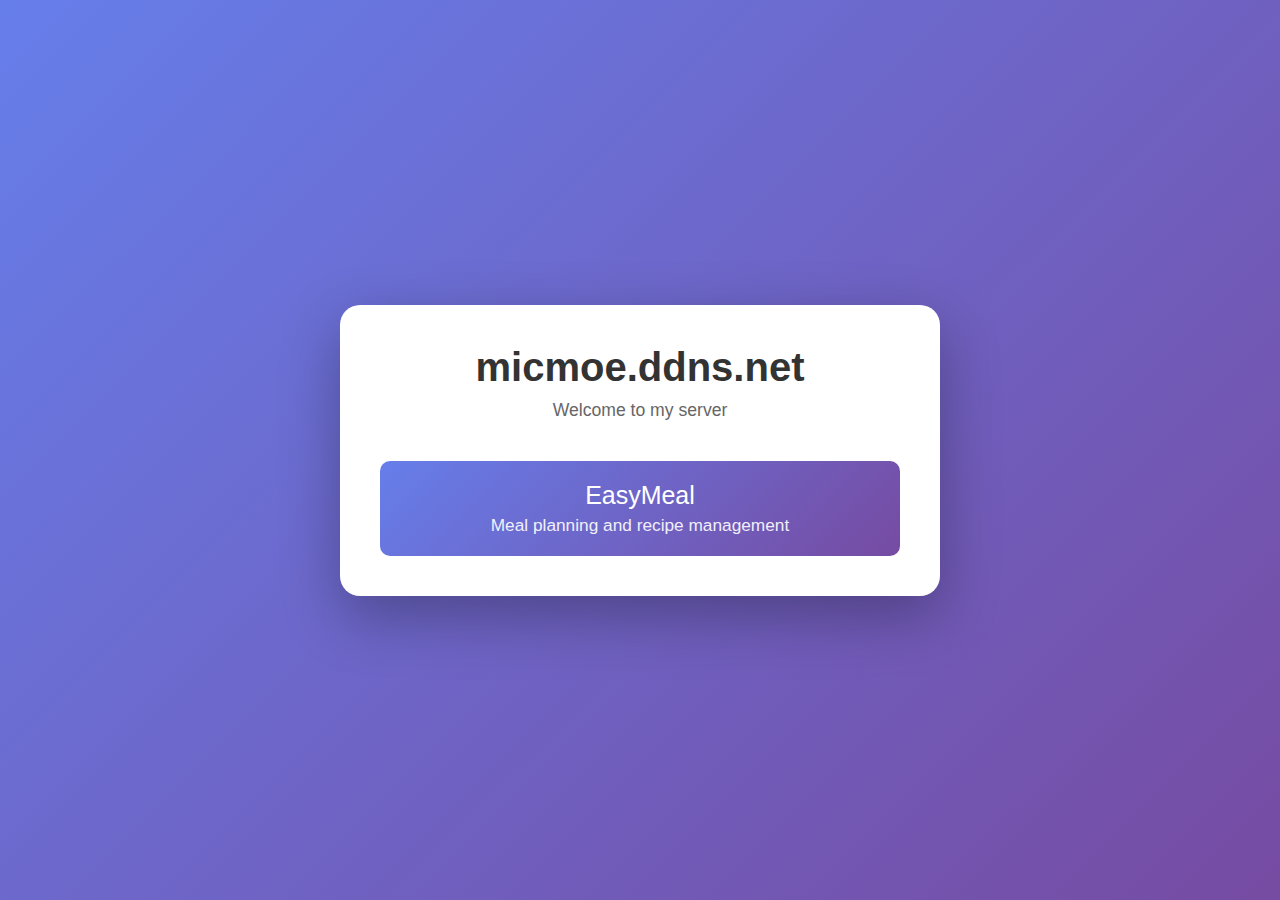
<file: micmoe_index.html>
<!DOCTYPE html>
<html lang="en">
<head>
    <meta charset="UTF-8">
    <meta name="viewport" content="width=device-width, initial-scale=1.0">
    <title>micmoe.ddns.net - Home</title>
    <style>
        * {
            margin: 0;
            padding: 0;
            box-sizing: border-box;
        }
        
        body {
            font-family: -apple-system, BlinkMacSystemFont, 'Segoe UI', Roboto, Oxygen, Ubuntu, Cantarell, sans-serif;
            background: linear-gradient(135deg, #667eea 0%, #764ba2 100%);
            min-height: 100vh;
            display: flex;
            justify-content: center;
            align-items: center;
            padding: 20px;
        }
        
        .container {
            background: white;
            border-radius: 20px;
            box-shadow: 0 20px 60px rgba(0, 0, 0, 0.3);
            padding: 40px;
            max-width: 600px;
            width: 100%;
            text-align: center;
        }
        
        h1 {
            color: #333;
            margin-bottom: 10px;
            font-size: 2.5em;
        }
        
        .subtitle {
            color: #666;
            margin-bottom: 40px;
            font-size: 1.1em;
        }
        
        .links {
            display: flex;
            flex-direction: column;
            gap: 15px;
        }
        
        .link-card {
            background: linear-gradient(135deg, #667eea 0%, #764ba2 100%);
            color: white;
            padding: 20px 30px;
            border-radius: 10px;
            text-decoration: none;
            transition: transform 0.2s, box-shadow 0.2s;
            font-size: 1.2em;
            font-weight: 500;
        }
        
        .link-card:hover {
            transform: translateY(-2px);
            box-shadow: 0 10px 20px rgba(0, 0, 0, 0.2);
        }
        
        .link-card:active {
            transform: translateY(0);
        }
        
        .link-title {
            font-size: 1.3em;
            margin-bottom: 5px;
        }
        
        .link-desc {
            font-size: 0.9em;
            opacity: 0.9;
        }
    </style>
</head>
<body>
    <div class="container">
        <h1>micmoe.ddns.net</h1>
        <p class="subtitle">Welcome to my server</p>
        
        <div class="links">
            <a href="/easymeal/" class="link-card">
                <div class="link-title">EasyMeal</div>
                <div class="link-desc">Meal planning and recipe management</div>
            </a>
        </div>
    </div>
</body>
</html>
</file>
